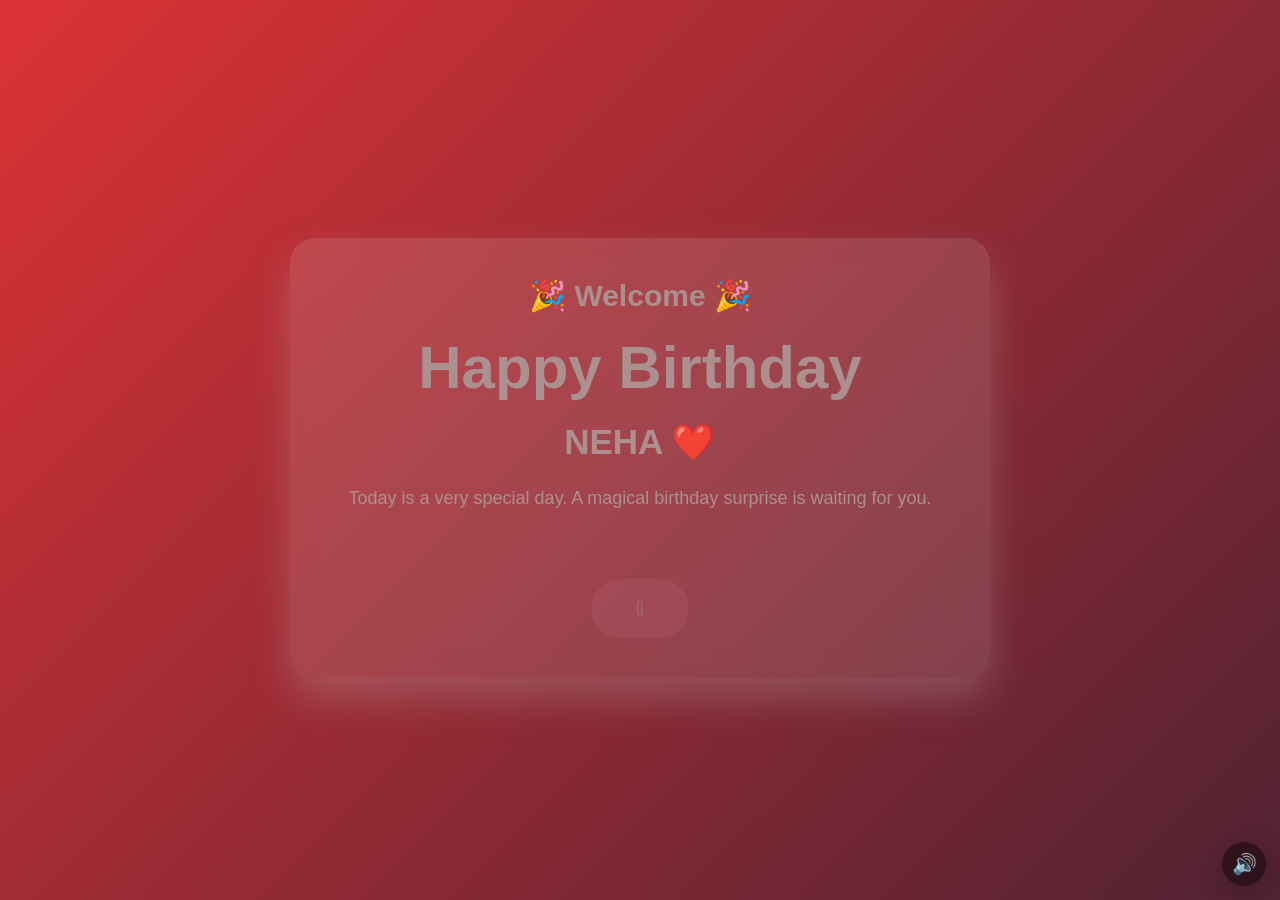
<file: index.html>
<!DOCTYPE html>
<html lang="en">
<head>
<meta charset="UTF-8">
<meta name="viewport" content="width=device-width, initial-scale=1.0, viewport-fit=cover">
<meta name="theme-color" content="#05000b">
<title>Birthday Surprise ❤️</title>
<link rel="preconnect" href="https://fonts.googleapis.com">
<link rel="preconnect" href="https://fonts.gstatic.com" crossorigin>
<link rel="stylesheet" href="index.css">
</head>
<body>

<!--
    Smooth SPA-style page shell
    ---------------------------
    The pages remain in the same browser tab. Two iframe buffers are kept,
    but the IMPORTANT difference is that the next page is loaded BEFORE the
    visitor clicks Next. This removes the click -> network load -> blank gap.
-->
<div id="pageShell" aria-live="polite">
    <iframe id="birthdayFrameA" class="birthdayFrame active" title="Birthday Surprise"></iframe>
    <iframe id="birthdayFrameB" class="birthdayFrame" title="Birthday Surprise"></iframe>

    <div id="pageLoader" aria-hidden="true">
        <span></span>
    </div>
</div>

<audio id="bgMusic" preload="auto">
    <source src="bg1.mp3" type="audio/mpeg">
</audio>

<button id="musicBtn" aria-label="Music">🔊</button>

<script>
(() => {
    "use strict";

    const frames = [
        document.getElementById("birthdayFrameA"),
        document.getElementById("birthdayFrameB")
    ];

    const loader = document.getElementById("pageLoader");
    const music = document.getElementById("bgMusic");
    const musicBtn = document.getElementById("musicBtn");

    const pages = [
        "welcome.html",
        "message.html",
        "gallery.html",
        "portrait.html",
        "page5.html",
        "page6.html"
    ];

    const playlist = ["bg1.mp3", "bg.mp3"];

    let current = 1;
    let activeFrame = 0;
    let navigationToken = 0;
    let trackIndex = 0;
    let firstLoad = true;
    let preparedPage = 0;
    const preparedFrames = new Map();

    /* =====================================================
       MUSIC
    ===================================================== */
    function startMusic() {
        music.volume = 0.4;
        return music.play().then(() => {
            musicBtn.textContent = "🔊";
        }).catch(() => {});
    }

    music.addEventListener("ended", () => {
        trackIndex = (trackIndex + 1) % playlist.length;
        music.src = playlist[trackIndex];
        startMusic();
    });

    musicBtn.addEventListener("click", () => {
        if (music.paused) {
            startMusic();
        } else {
            music.pause();
            musicBtn.textContent = "🔇";
        }
    });

    /* =====================================================
       RESOURCE PRELOADER
       -----------------------------------------------------
       Fetching only the HTML was not enough: images/fonts/CSS still had
       to download when the iframe became visible. We now discover the
       page's images, stylesheets, scripts and audio and warm them early.
    ===================================================== */
    const warmedPages = new Set();

    function absoluteUrl(url) {
        try {
            return new URL(url, location.href).href;
        } catch {
            return null;
        }
    }

    async function warmPageAssets(pageNumber) {
        if (!pages[pageNumber - 1] || warmedPages.has(pageNumber)) return;
        warmedPages.add(pageNumber);

        const pageUrl = pages[pageNumber - 1];

        try {
            const response = await fetch(pageUrl, {
                cache: "force-cache",
                credentials: "same-origin"
            });

            if (!response.ok) return;

            const html = await response.text();
            const doc = new DOMParser().parseFromString(html, "text/html");

            const resources = new Set();

            doc.querySelectorAll("img[src]").forEach(el => resources.add(el.getAttribute("src")));
            doc.querySelectorAll("link[rel='stylesheet'][href]").forEach(el => resources.add(el.getAttribute("href")));
            doc.querySelectorAll("script[src]").forEach(el => resources.add(el.getAttribute("src")));
            doc.querySelectorAll("audio source[src], audio[src]").forEach(el => resources.add(el.getAttribute("src")));

            resources.forEach(resource => {
                const url = absoluteUrl(new URL(resource, new URL(pageUrl, location.href)).href);
                if (!url) return;

                if (/\.(jpe?g|png|webp|gif|avif|svg)(\?|$)/i.test(url)) {
                    const img = new Image();
                    img.decoding = "async";
                    img.src = url;
                } else {
                    fetch(url, {
                        cache: "force-cache",
                        credentials: "same-origin"
                    }).catch(() => {});
                }
            });
        } catch {
            // The iframe itself will still load the page if preloading fails.
        }
    }

    /* =====================================================
       IFRAME PREPARATION
       -----------------------------------------------------
       One frame is visible; the other is silently prepared for the NEXT
       page. Therefore clicking Next normally only changes opacity/transform.
    ===================================================== */
    function prepareFrameFor(pageNumber, frameIndex) {
        if (!pages[pageNumber - 1]) return Promise.resolve(false);

        const frame = frames[frameIndex];

        if (preparedFrames.get(frameIndex) === pageNumber && frame.src.includes(pages[pageNumber - 1])) {
            return Promise.resolve(true);
        }

        return new Promise(resolve => {
            let settled = false;
            const finish = ok => {
                if (settled) return;
                settled = true;
                frame.removeEventListener("load", onload);
                frame.removeEventListener("error", onerror);
                preparedFrames.set(frameIndex, ok ? pageNumber : 0);
                resolve(ok);
            };

            const onload = () => finish(true);
            const onerror = () => finish(false);

            frame.addEventListener("load", onload, { once: true });
            frame.addEventListener("error", onerror, { once: true });

            frame.classList.remove("active", "loading");
            frame.style.transform = "translate3d(0, 12px, 0) scale(.998)";
            frame.src = pages[pageNumber - 1];
        });
    }

    async function prepareNext(pageNumber) {
        if (pageNumber < 1 || pageNumber > pages.length) return;

        const inactiveFrame = activeFrame === 0 ? 1 : 0;
        await warmPageAssets(pageNumber);
        await prepareFrameFor(pageNumber, inactiveFrame);
        preparedPage = pageNumber;
    }

    /* =====================================================
       PROJECT 1 STYLE — SMOOTH CINEMATIC SLIDE
    ===================================================== */
    let navigationLocked = false;

    async function go(page, push = true) {
        page = Number(page);
        if (!Number.isInteger(page) || page < 1 || page > pages.length) return;
        if (page === current && !firstLoad) return;
        if (navigationLocked) return;

        navigationLocked = true;
        const token = ++navigationToken;
        const direction = page > current ? 1 : -1;
        const nextFrameIndex = activeFrame === 0 ? 1 : 0;
        const nextFrame = frames[nextFrameIndex];
        const oldFrame = frames[activeFrame];

        if (push) history.pushState({ page }, "", "#page" + page);

        let ready = preparedFrames.get(nextFrameIndex) === page;
        if (!ready) {
            loader.classList.add("show");
            nextFrame.classList.add("loading");
            await prepareFrameFor(page, nextFrameIndex);
            ready = preparedFrames.get(nextFrameIndex) === page;
        }
        if (token !== navigationToken || !ready) { navigationLocked = false; return; }

        current = page;
        nextFrame.classList.remove("loading");
        nextFrame.style.transition = "none";
        nextFrame.style.opacity = "0";
        nextFrame.style.transform = direction > 0 ? "translate3d(0,9%,0) scale(.985)" : "translate3d(0,-9%,0) scale(.985)";
        nextFrame.style.zIndex = "2";
        oldFrame.style.zIndex = "1";
        nextFrame.classList.add("active");
        void nextFrame.offsetWidth;

        requestAnimationFrame(() => requestAnimationFrame(() => {
            if (token !== navigationToken) return;
            const ease = "transform .68s cubic-bezier(.22,1,.36,1), opacity .52s ease";
            nextFrame.style.transition = ease;
            oldFrame.style.transition = ease;
            nextFrame.style.opacity = "1";
            nextFrame.style.transform = "translate3d(0,0,0) scale(1)";
            oldFrame.style.opacity = "0";
            oldFrame.style.transform = direction > 0 ? "translate3d(0,-9%,0) scale(.985)" : "translate3d(0,9%,0) scale(.985)";
        }));

        await new Promise(resolve => setTimeout(resolve, 700));
        if (token !== navigationToken) { navigationLocked = false; return; }

        oldFrame.classList.remove("active");
        oldFrame.style.zIndex = ""; oldFrame.style.opacity = ""; oldFrame.style.transform = ""; oldFrame.style.transition = "";
        nextFrame.style.zIndex = "2"; nextFrame.style.opacity = "1"; nextFrame.style.transform = "translate3d(0,0,0) scale(1)"; nextFrame.style.transition = "";
        activeFrame = nextFrameIndex; firstLoad = false; loader.classList.remove("show");

        [current - 1, current + 1].filter(p => p >= 1 && p <= pages.length).forEach((p, i) => {
            setTimeout(() => { if (token === navigationToken) prepareNext(p); }, 80 + i * 90);
        });
        navigationLocked = false;
    }

    /* =====================================================
       INITIAL PAGE
    ===================================================== */
    const hash = parseInt(location.hash.replace("#page", ""), 10);
    const initial = Number.isInteger(hash) && hash >= 1 && hash <= pages.length ? hash : 1;

    current = initial;
    history.replaceState({ page: initial }, "", "#page" + initial);

    frames[0].addEventListener("load", () => {
        frames[0].classList.add("active");
        frames[0].style.transform = "translate3d(0, 0, 0) scale(1)";
        loader.classList.remove("show");
        firstLoad = false;

        /* Page 2 is prepared immediately. */
        if (initial < pages.length) {
            prepareNext(initial + 1);
        }
    }, { once: true });

    loader.classList.add("show");
    frames[0].src = pages[initial - 1];

    /* =====================================================
       BACK / FORWARD
    ===================================================== */
    window.addEventListener("popstate", event => {
        const page = event.state?.page || 1;
        go(page, false);
    });

    /* =====================================================
       MOBILE / TRACKPAD VERTICAL SWIPE
       Next = swipe up, Previous = swipe down
    ===================================================== */
    let touchStartY = 0;
    let touchStartX = 0;
    let touchTracking = false;

    pageShell.addEventListener("touchstart", event => {
        if (!event.touches.length) return;
        touchStartY = event.touches[0].clientY;
        touchStartX = event.touches[0].clientX;
        touchTracking = true;
    }, { passive: true });

    pageShell.addEventListener("touchend", event => {
        if (!touchTracking || !event.changedTouches.length) return;
        touchTracking = false;
        const dy = event.changedTouches[0].clientY - touchStartY;
        const dx = event.changedTouches[0].clientX - touchStartX;
        if (Math.abs(dy) < 55 || Math.abs(dy) < Math.abs(dx)) return;
        go(current + (dy < 0 ? 1 : -1), true);
    }, { passive: true });

    /* =====================================================
       PUBLIC API
    ===================================================== */
    window.BirthdayBook = {
        go,
        startMusic,
        get current() {
            return current;
        }
    };
})();
</script>
</body>
</html>
</file>
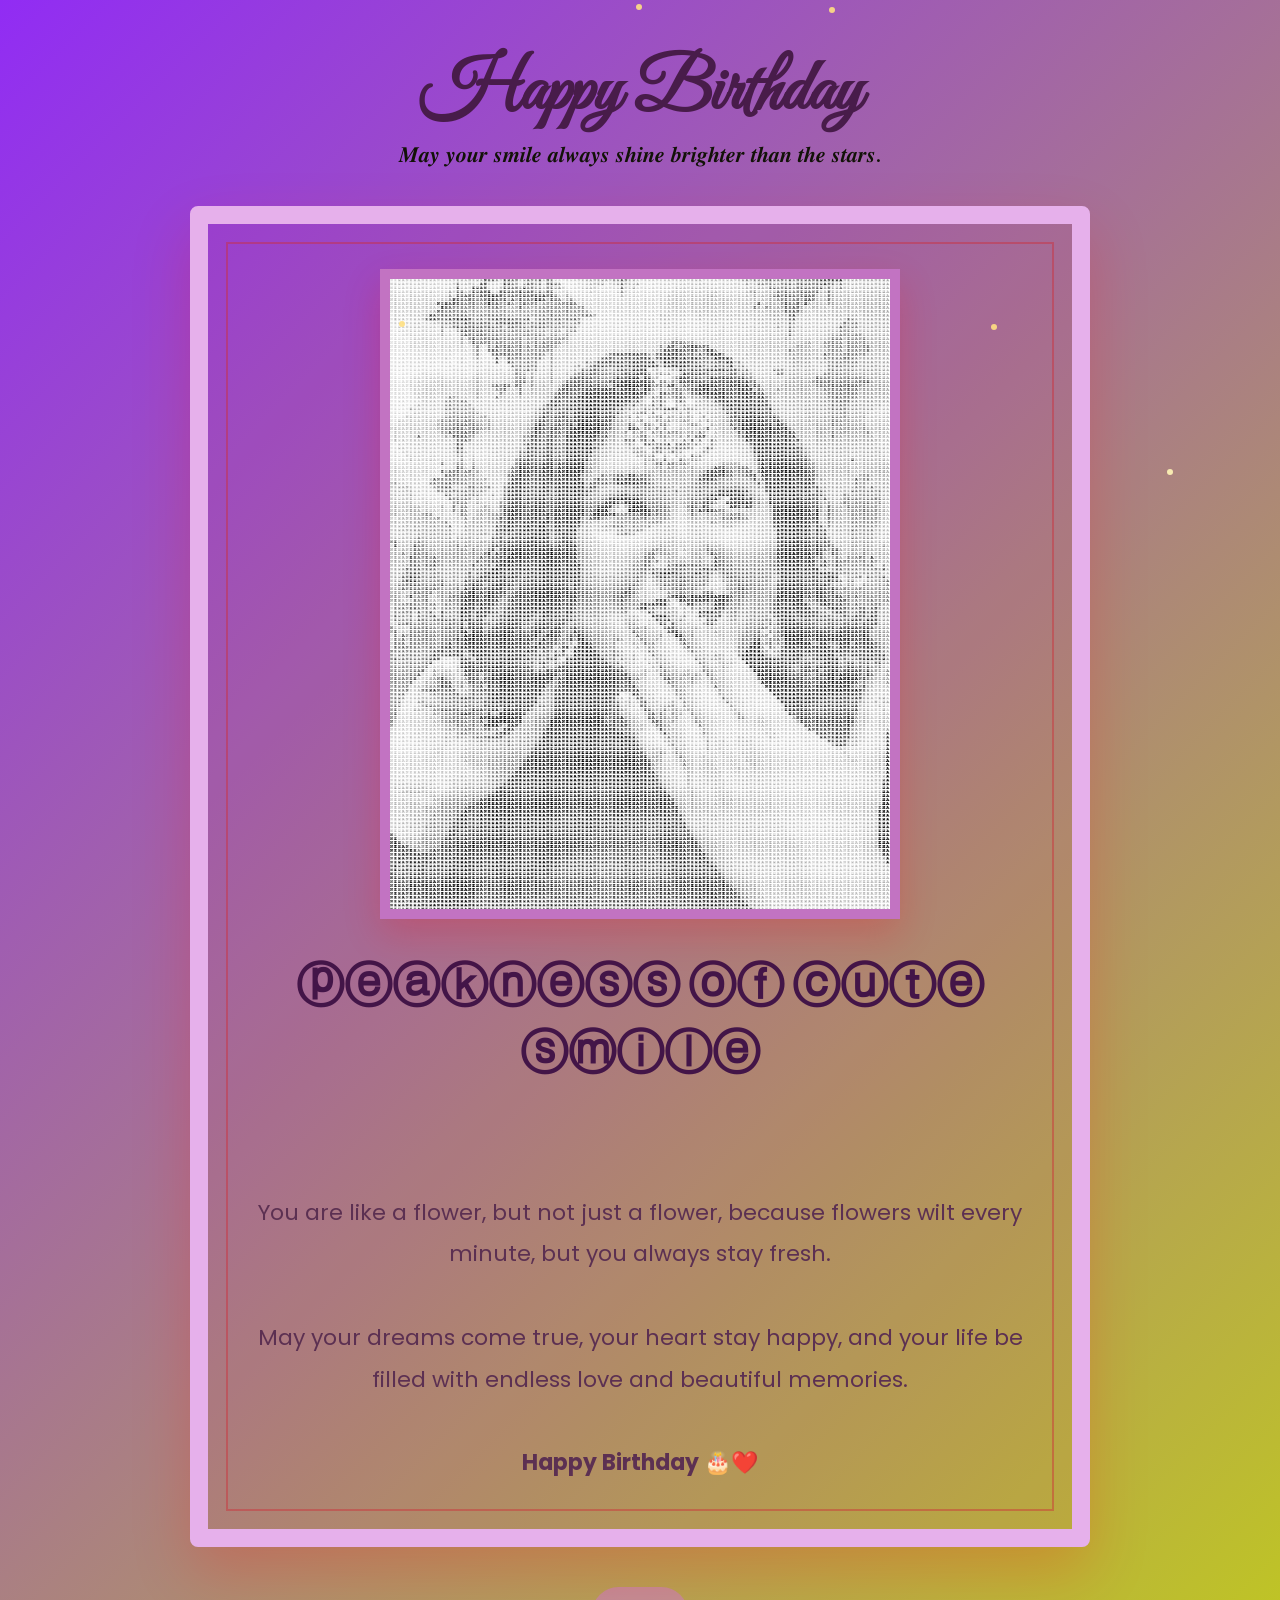
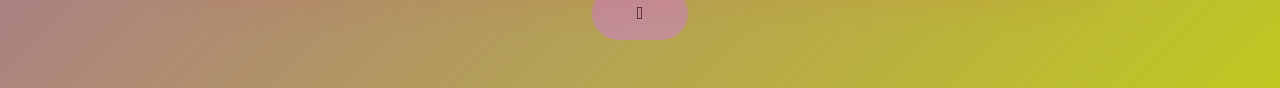
<file: gallery.html>
<!DOCTYPE html>
<html lang="en">

<head>

    <meta charset="UTF-8">
    <meta name="viewport" content="width=device-width, initial-scale=1.0">

    <title>Birthday Memory</title>

    <link rel="stylesheet" href="gallery.css">

    <!-- Google Fonts -->
    <link href="https://fonts.googleapis.com/css2?family=Great+Vibes&family=Poppins:wght@300;400;500&display=swap" rel="stylesheet">


   
<link rel="stylesheet" href="responsive.css">
</head>

<body class="page-gallery">

    <!-- Floating Hearts -->
    <div id="hearts"></div>

    <div class="container">

        <!-- Heading -->

        <h1>Happy Birthday </h1>

        <p class="subtitle">
         𝑴𝒂𝒚 𝒚𝒐𝒖𝒓 𝒔𝒎𝒊𝒍𝒆 𝒂𝒍𝒘𝒂𝒚𝒔 𝒔𝒉𝒊𝒏𝒆 𝒃𝒓𝒊𝒈𝒉𝒕𝒆𝒓 𝒕𝒉𝒂𝒏 𝒕𝒉𝒆 𝒔𝒕𝒂𝒓𝒔.
        </p>

        <!-- Vintage Paper -->

        <div class="paper">

            <!-- Photo -->

            <div class="photo">

                <img src="nehaascii.png"
                     alt="Birthday Image"
                     id="birthdayPhoto">

            </div>

            <!-- Message -->

            <div class="message">

                <h6> ⓟⓔⓐⓚⓝⓔⓢⓢ  ⓞⓕ  ⓒⓤⓣⓔ  ⓢⓜⓘⓛⓔ</h6>

                <p>

                   
                    <br><br>

                    You are like a flower, but not just a flower, because flowers wilt every minute, but you always stay fresh.
                    <br><br>

                    May your dreams come true,
                    your heart stay happy,
                    and your life be filled with
                    endless love and beautiful memories.

                    <br><br>

                    <strong>
                        Happy Birthday 🎂❤️
                    </strong>

                </p>

            </div>

        </div>

        <!-- Button -->

        <button id="nextBtn">

            🫆

        </button>

    </div>

    <script src="gallery.js"></script>

</body>

</html>
</file>
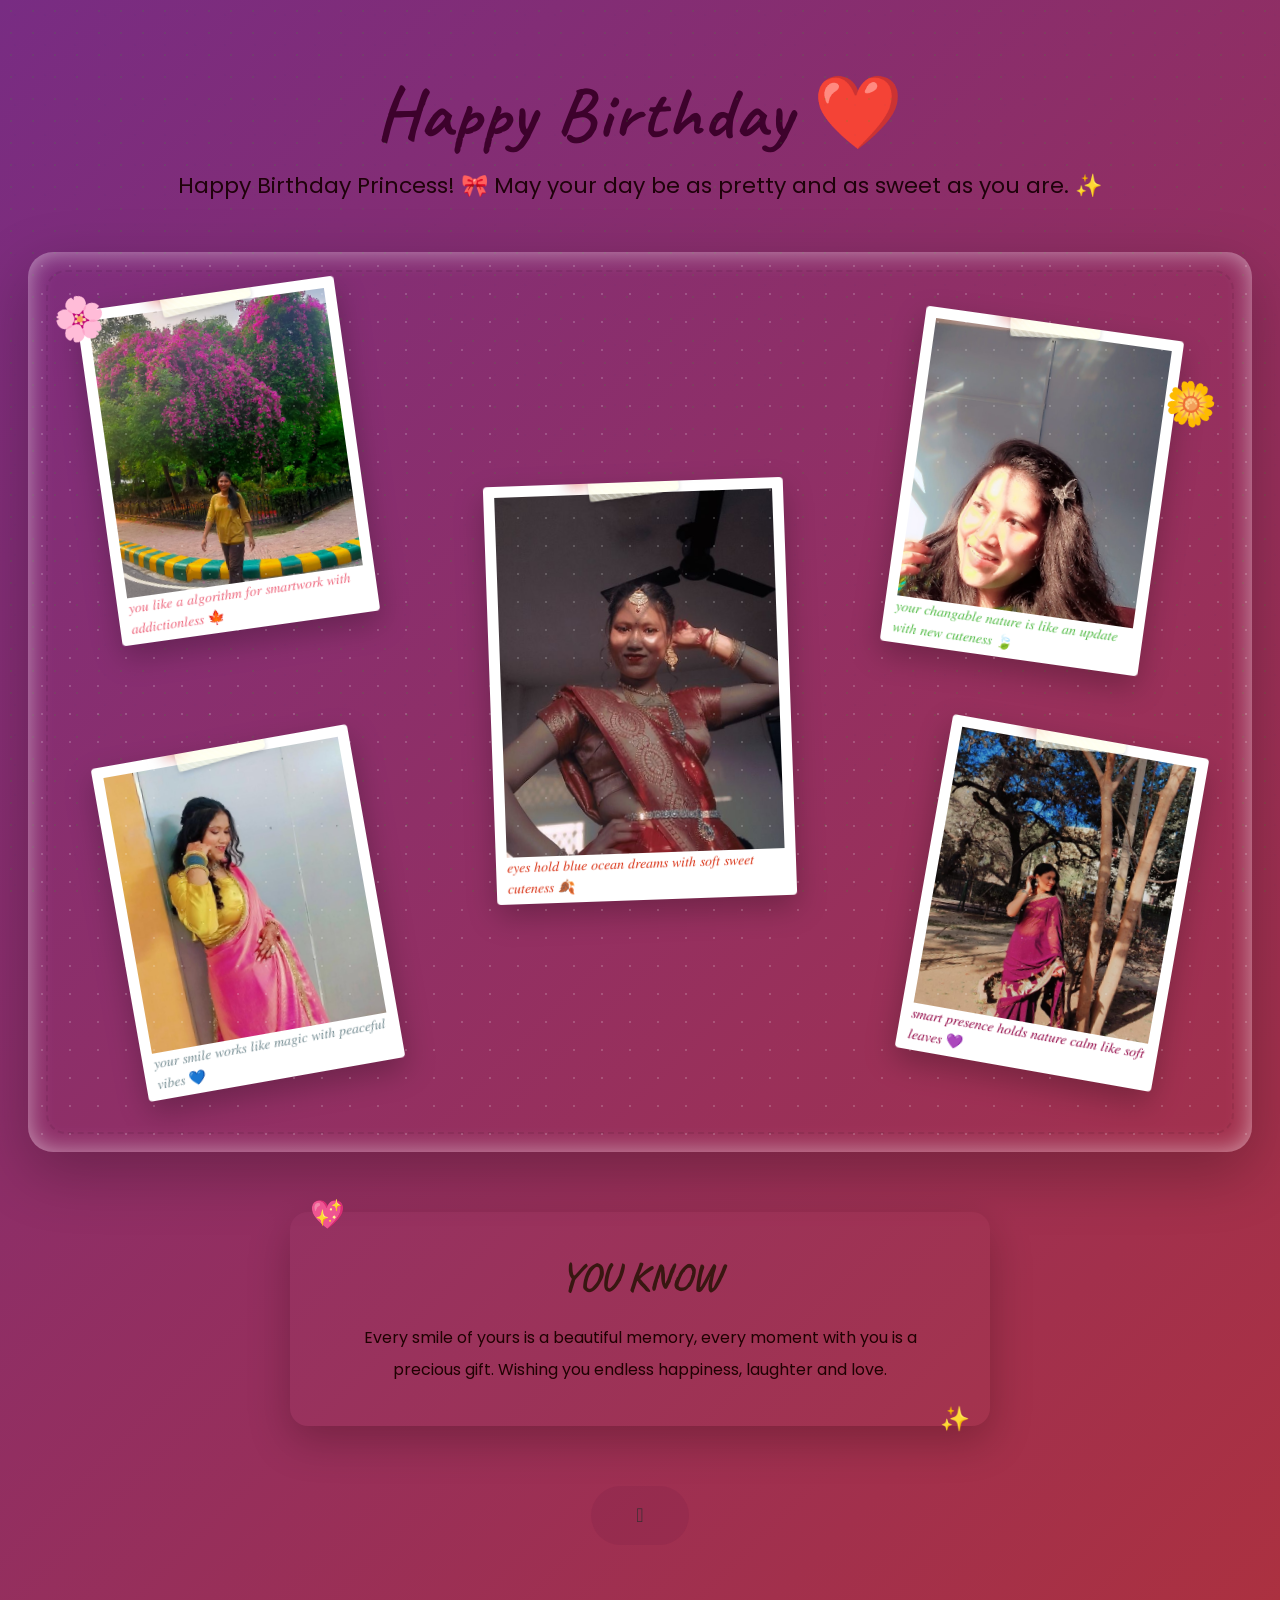
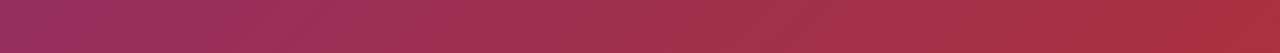
<file: message.html>
<!DOCTYPE html>
<html lang="en">

<head>
    <meta charset="UTF-8">
    <meta name="viewport" content="width=device-width, initial-scale=1.0">
    <title>n</title>

    <link rel="stylesheet" href="message.css">

    <!-- Handwriting Font -->
    <link href="https://fonts.googleapis.com/css2?family=Caveat:wght@700&family=Poppins:wght@300;400;500&display=swap" rel="stylesheet">

<link rel="stylesheet" href="responsive.css">
</head>

<body class="page-message">
    <!-- Floating Hearts -->
    <div class="hearts"></div>

    <!-- Scrapbook -->
    <section class="scrapbook">

        <h1 >Happy Birthday ❤️</h1>

        <p class="subtitle">
        Happy Birthday Princess! 🎀
May your day be as pretty and as sweet as you are. ✨
        </p>

        <div class="board">

            <!-- Photo 1 -->
            <div class="card card1">
                <div class="tape"></div>
                <img src="neha11.jpeg">
               <p class="message1"> 𝑦𝑜𝑢  𝑙𝑖𝑘𝑒 𝑎 𝑎𝑙𝑔𝑜𝑟𝑖𝑡ℎ𝑚 𝑓𝑜𝑟 𝑠𝑚𝑎𝑟𝑡𝑤𝑜𝑟𝑘 𝑤𝑖𝑡ℎ 𝑎𝑑𝑑𝑖𝑐𝑡𝑖𝑜𝑛𝑙𝑒𝑠𝑠 🍁</p>
            </div>

            <!-- Photo 2 -->
            <div class="card card2">
                <div class="tape"></div>
                <img src="neha8.jpeg"><p class="message2">  𝑦𝑜𝑢𝑟 𝑐ℎ𝑎𝑛𝑔𝑎𝑏𝑙𝑒 𝑛𝑎𝑡𝑢𝑟𝑒 𝑖𝑠 𝑙𝑖𝑘𝑒 𝑎𝑛 𝑢𝑝𝑑𝑎𝑡𝑒 𝑤𝑖𝑡ℎ 𝑛𝑒𝑤 𝑐𝑢𝑡𝑒𝑛𝑒𝑠𝑠 🍃</p>
            </div>

            <!-- Photo 3 -->
            <div class="card card3">
                <div class="tape"></div>
                <img src="neha12.jpeg"><p class="message3">𝑦𝑜𝑢𝑟 𝑠𝑚𝑖𝑙𝑒 𝑤𝑜𝑟𝑘𝑠 𝑙𝑖𝑘𝑒 𝑚𝑎𝑔𝑖𝑐 𝑤𝑖𝑡ℎ 𝑝𝑒𝑎𝑐𝑒𝑓𝑢𝑙 𝑣𝑖𝑏𝑒𝑠 💙</p>
            </div>

            <!-- Photo 4 -->
            <div class="card card4">
                <div class="tape"></div>
                <img src="neha3.jpeg"><p class="message4"> 𝑠𝑚𝑎𝑟𝑡 𝑝𝑟𝑒𝑠𝑒𝑛𝑐𝑒 ℎ𝑜𝑙𝑑𝑠 𝑛𝑎𝑡𝑢𝑟𝑒 𝑐𝑎𝑙𝑚 𝑙𝑖𝑘𝑒 𝑠𝑜𝑓𝑡 𝑙𝑒𝑎𝑣𝑒𝑠 💜</p>
            </div>

            <!-- Center Photo -->
            <div class="card center">
                <div class="tape"></div>
                <img src="neha7.jpeg"><p class="message5">𝑒𝑦𝑒𝑠 ℎ𝑜𝑙𝑑 𝑏𝑙𝑢𝑒 𝑜𝑐𝑒𝑎𝑛 𝑑𝑟𝑒𝑎𝑚𝑠 𝑤𝑖𝑡ℎ 𝑠𝑜𝑓𝑡 𝑠𝑤𝑒𝑒𝑡 𝑐𝑢𝑡𝑒𝑛𝑒𝑠𝑠 🍂</p>
            </div>

            <!-- Decorations -->
            <span class="flower flower1">🌸</span>
            <span class="flower flower2">🌼</span>
            <span class="flower flower3"></span>
            <span class="flower flower4"></span>

        </div>

        <div class="letter">

            <h2>YOU KNOW </h2>

            <p>
                Every smile of yours is a beautiful memory,
                every moment with you is a precious gift.
                Wishing you endless happiness,
                laughter and love.
            </p>

        </div>

        <button id="nextBtn">
            🫆
        </button>

    </section>

    <script src="message.js"></script>

</body>

</html>
</file>
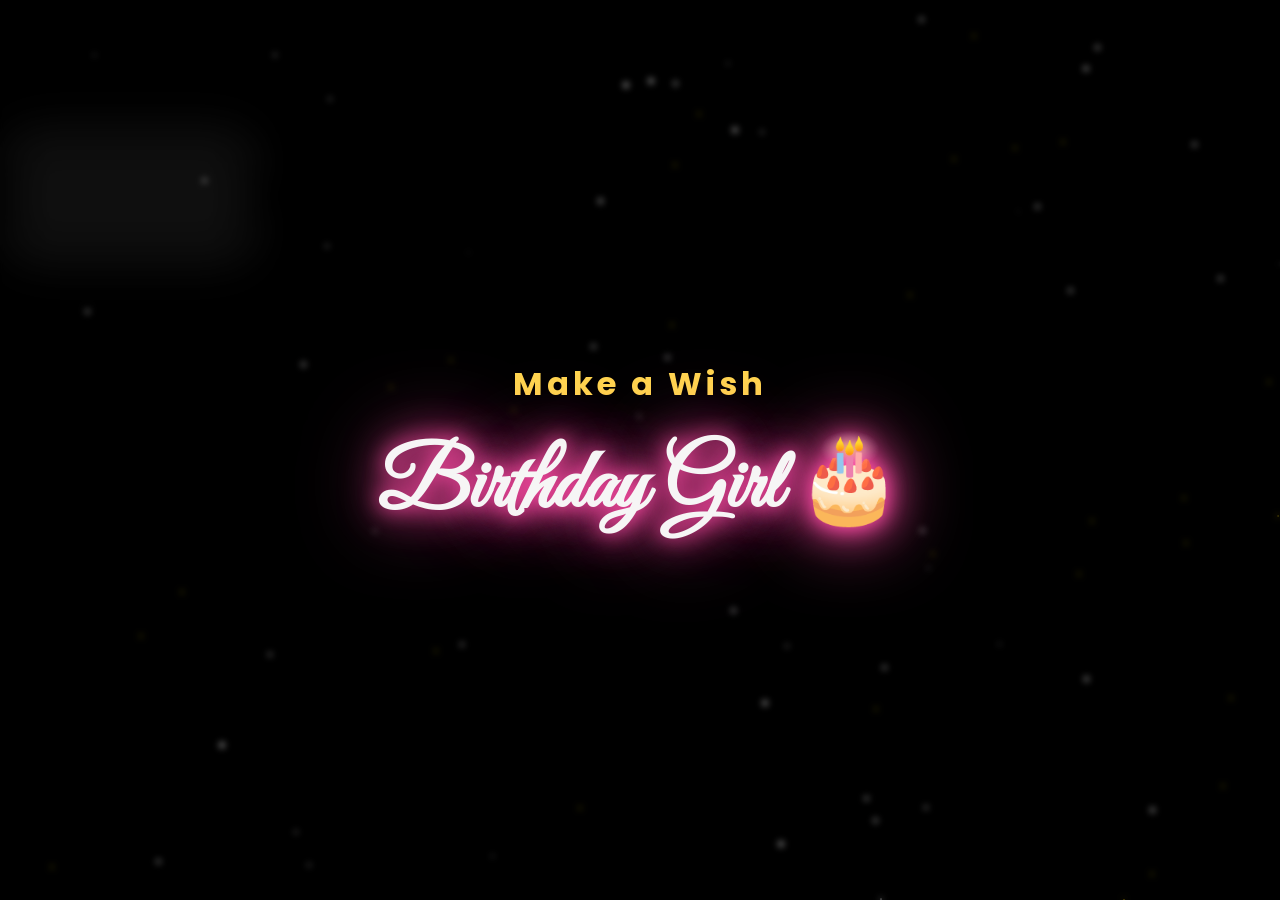
<file: page6.html>
<!DOCTYPE html>
<html lang="en">

<head>

<meta charset="UTF-8">
<meta name="viewport" content="width=device-width, initial-scale=1.0">

<title>Birthday Surprise ❤️</title>

<link rel="stylesheet" href="final.css">

<link rel="preconnect" href="https://fonts.googleapis.com">
<link rel="preconnect" href="https://fonts.gstatic.com" crossorigin>

<link href="https://fonts.googleapis.com/css2?family=Great+Vibes&family=Poppins:wght@300;400;500;600;700&display=swap" rel="stylesheet">

<link rel="stylesheet" href="responsive.css">
</head>

<body class="page-final">

<!-- ===========================================
            NIGHT SKY
=========================================== -->

<div id="sky">

    <div id="stars"></div>


    <div id="clouds"></div>

</div>

<!-- ===========================================
            CANVAS
=========================================== -->

<canvas id="canvas"></canvas>

<!-- ===========================================
            OPENING SCREEN
=========================================== -->

<section id="openingSection">

    <h2>Make a Wish </h2>

    <h1>Birthday Girl 🎂</h1>

</section>

<!-- ===========================================
            GIFT SECTION
=========================================== -->

<section id="giftSection">

    <h1>One Last Surprise...</h1>

    <p>❤️</p>

    <div id="gift">

        <div class="lid">

            <div class="bow">🎀</div>

            <div class="ribbonVertical"></div>

            <div class="ribbonHorizontal"></div>

        </div>

        <div class="box">

            <div class="ribbonVertical"></div>

            <div class="ribbonHorizontal"></div>

        </div>

        <div class="magicLight"></div>

    </div>

    <button id="openGift">

        🎁 Open Gift

    </button>

</section>

<!-- ===========================================
            HEART
=========================================== -->

<section id="heartSection">

    <h2>


        🎀

    </h2>

</section>

<!-- ===========================================
            PARTICLE NAME
=========================================== -->

<section id="nameSection">

    <canvas id="nameCanvas"></canvas>

    <!-- <div id="namePhotoBox">

    <img
    src="nehaascii.png"
    id="namePhoto"
    alt="Priya">

</div> -->



</section>



<!-- ===========================================
        FINAL DOT-ART CONTINUATION
=========================================== -->

<section id="dotFinalSection">
    <canvas id="dotFinalCanvas"></canvas>
</section>

<!-- ===========================================
            AUDIO
=========================================== -->

<audio id="boom">
    <source src="boom.mp3" type="audio/mpeg">
</audio>

<audio id="rocket">
    <source src="rocket.mp3" type="audio/mpeg">
</audio>

<audio id="heartbeat">
    <source src="heartbeat.mp3" type="audio/mpeg">
</audio>

<audio id="firework">
    <source src="firework.mp3" type="audio/mpeg">
</audio>

<script src="final.js"></script>

</body>
</html>
</file>
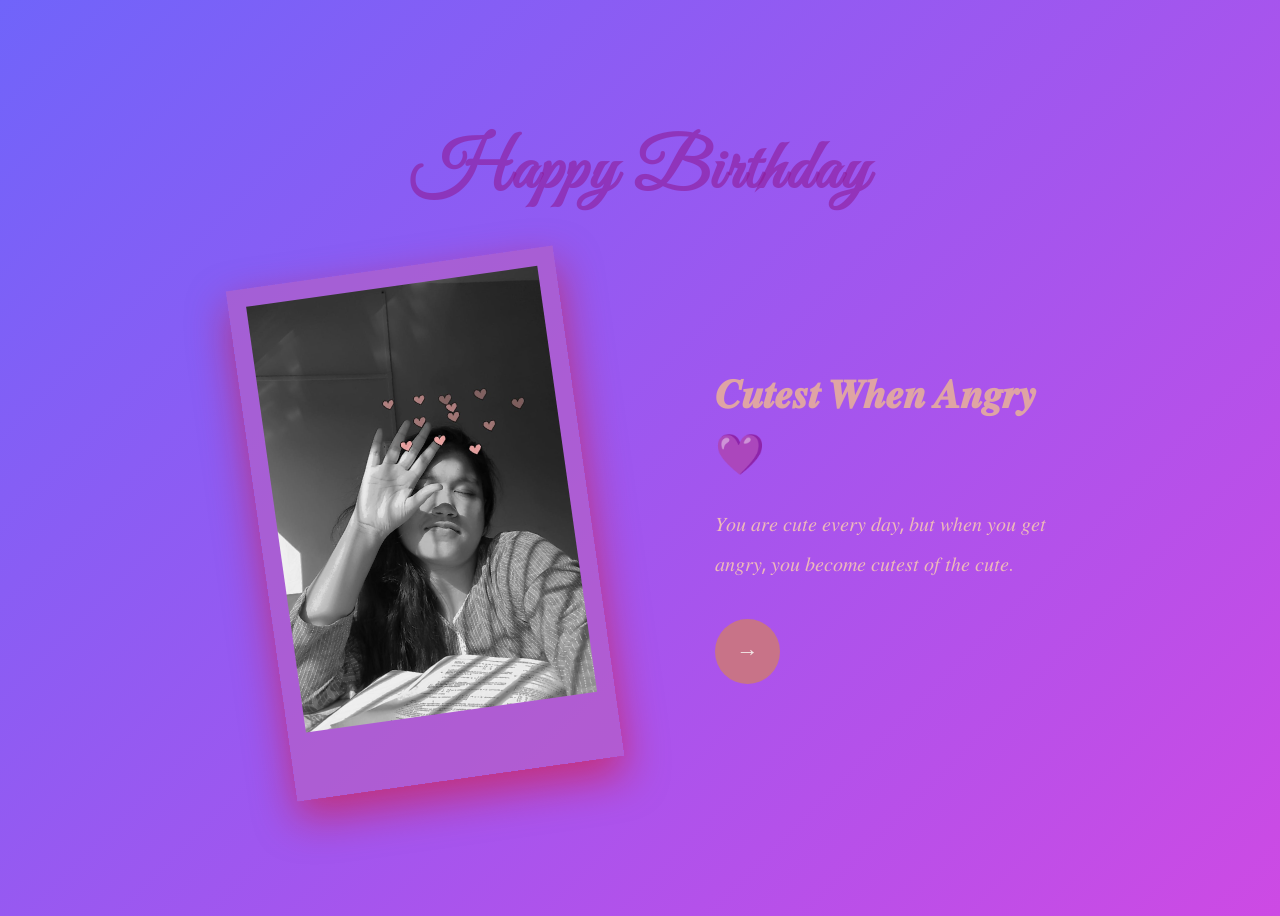
<file: portrait.html>
<!DOCTYPE html>
<html lang="en">
<head>
<meta charset="UTF-8">
<meta name="viewport" content="width=device-width, initial-scale=1.0">
<title>Birthday Memories</title>
<link rel="stylesheet" href="portrait.css">
<link href="https://fonts.googleapis.com/css2?family=Great+Vibes&family=Poppins:wght@300;400;500&display=swap" rel="stylesheet">
<link rel="stylesheet" href="responsive.css">
</head>
<body class="page-portrait">
<div class="container">
    <h1>Happy Birthday</h1>

    <div class="content">
        <div class="photoBox">
            <div class="polaroid">
                <img id="photo" src="" alt="Birthday memory">
            </div>
        </div>

        <div class="messageBox">
            <h2 id="title">Beautiful Smile ❤️</h2>
            <p id="message">Every smile of yours makes the world brighter.</p>
            <button id="nextBtn" aria-label="Next">→</button>
        </div>
    </div>
</div>
<script src="portrait.js"></script>
</body>
</html>
</file>
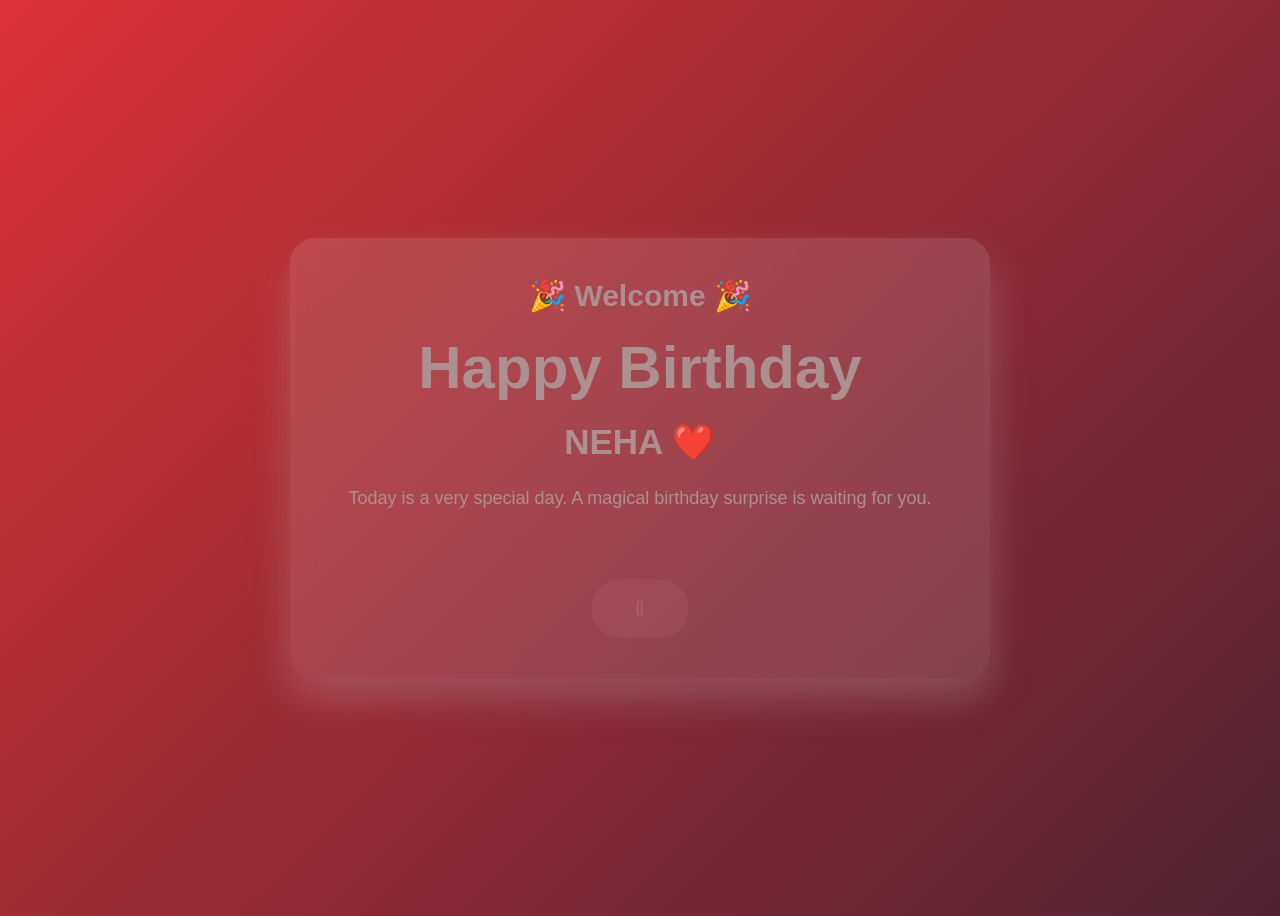
<file: welcome.html>
<!DOCTYPE html>
<html lang="en">

<head>

    <meta charset="UTF-8">

    <meta name="viewport" content="width=device-width, initial-scale=1.0">

    <title>Birthday Surprise</title>

    <link rel="stylesheet" href="welcome.css">

<link rel="stylesheet" href="responsive.css">
</head>

<body class="page-welcome">

    <!-- Floating Emojis -->
    <div class="floating-elements"></div>
<!-- Main Container -->
    <div class="container">

        <h2>🎉 Welcome 🎉</h2>

        <h1>Happy Birthday</h1>

        <h3>NEHA ❤️</h3>

        <p>

            Today is a very special day.
            A magical birthday surprise is waiting for you.

            <br><br>

            

        </p>

        <button id="startBtn">

            🫆

        </button>

    </div>

    <script src="welcome.js"></script>

</body>

</html>
</file>
<file: index.css>
/* =========================================================
   SMOOTH BIRTHDAY PAGE SHELL
   ========================================================= */

:root {
    color-scheme: dark;
}

html,
body {
    margin: 0;
    padding: 0;
    width: 100%;
    height: 100%;
    overflow: hidden;
    background: #000;
}

body {
    overscroll-behavior: none;
    -webkit-font-smoothing: antialiased;
    text-rendering: optimizeLegibility;
}

#pageShell {
    position: fixed;
    inset: 0;
    width: 100%;
    height: 100%;
    overflow: hidden;
    background: #000;
    isolation: isolate;
}

.birthdayFrame {
    position: absolute;
    inset: 0;
    display: block;
    width: 100%;
    height: 100%;
    border: 0;
    margin: 0;
    padding: 0;
    background: #000;
    opacity: 0;
    visibility: hidden;
    pointer-events: none;
    transform: translate3d(0, 18px, 0) scale(.995);
    transition:
        opacity .42s cubic-bezier(.22, 1, .36, 1),
        transform .42s cubic-bezier(.22, 1, .36, 1),
        visibility 0s linear .42s;
    will-change: opacity, transform;
    backface-visibility: hidden;
    -webkit-backface-visibility: hidden;
}

.birthdayFrame.active {
    opacity: 1;
    visibility: visible;
    pointer-events: auto;
    transform: translate3d(0, 0, 0) scale(1);
    transition:
        opacity .42s cubic-bezier(.22, 1, .36, 1),
        transform .42s cubic-bezier(.22, 1, .36, 1),
        visibility 0s;
    z-index: 2;
}

.birthdayFrame.loading {
    z-index: 3;
}

#pageLoader {
    position: fixed;
    inset: 0;
    z-index: 100000;
    display: grid;
    place-items: center;
    background: rgba(0, 0, 0, .08);
    opacity: 0;
    visibility: hidden;
    pointer-events: none;
    transition: opacity .16s ease, visibility .16s ease;
}

#pageLoader.show {
    opacity: 1;
    visibility: visible;
}

#pageLoader span {
    width: 18px;
    height: 18px;
    border-radius: 50%;
    border: 2px solid rgba(255, 255, 255, .18);
    border-top-color: rgba(255, 255, 255, .9);
    animation: pageLoaderSpin .7s linear infinite;
}

@keyframes pageLoaderSpin {
    to { transform: rotate(360deg); }
}

#musicBtn {
    position: fixed;
    right: max(14px, env(safe-area-inset-right));
    bottom: max(14px, env(safe-area-inset-bottom));
    z-index: 99999;
    width: 44px;
    height: 44px;
    border: 0;
    border-radius: 50%;
    background: rgba(0, 0, 0, .45);
    color: #fff;
    font-size: 20px;
    line-height: 1;
    cursor: pointer;
    backdrop-filter: blur(8px);
    -webkit-backdrop-filter: blur(8px);
    box-shadow: 0 6px 25px rgba(0, 0, 0, .25);
    transition: transform .2s ease, background .2s ease;
    touch-action: manipulation;
}

#musicBtn:hover {
    transform: scale(1.06);
    background: rgba(0, 0, 0, .6);
}

#musicBtn:active {
    transform: scale(.94);
}

@media (max-width: 600px) {
    .birthdayFrame {
        transform: translate3d(0, 12px, 0) scale(.998);
    }

    #musicBtn {
        width: 40px;
        height: 40px;
        right: max(10px, env(safe-area-inset-right));
        bottom: max(10px, env(safe-area-inset-bottom));
        font-size: 18px;
    }
}

@media (prefers-reduced-motion: reduce) {
    .birthdayFrame,
    .birthdayFrame.active,
    #pageLoader,
    #musicBtn {
        transition: none;
    }
}
\n\n/* PROJECT 1 — CINEMATIC SLIDE TRANSITION */\n#pageShell{perspective:none;overflow:hidden;isolation:isolate}\n.birthdayFrame{opacity:0;visibility:hidden;pointer-events:none;transform:translate3d(0,9%,0) scale(.985);transform-origin:center center;transition:transform .68s cubic-bezier(.22,1,.36,1),opacity .52s ease,visibility 0s linear .68s;will-change:transform,opacity;backface-visibility:hidden;-webkit-backface-visibility:hidden}\n.birthdayFrame.active{opacity:1;visibility:visible;pointer-events:auto;transform:translate3d(0,0,0) scale(1);z-index:2;transition:transform .68s cubic-bezier(.22,1,.36,1),opacity .52s ease,visibility 0s}\n.birthdayFrame.loading{z-index:3}\n#pageLoader{background:transparent;backdrop-filter:none;-webkit-backdrop-filter:none}\n#pageLoader span{width:16px;height:16px;border-width:2px}\n@media(max-width:600px){.birthdayFrame{transform:translate3d(9%,0,0) scale(.99);transition:transform .58s cubic-bezier(.22,1,.36,1),opacity .44s ease,visibility 0s .58s}.birthdayFrame.active{transform:translate3d(0,0,0) scale(1);transition:transform .58s cubic-bezier(.22,1,.36,1),opacity .44s ease,visibility 0s}}\n@media(prefers-reduced-motion:reduce){.birthdayFrame,.birthdayFrame.active{transition:opacity .2s ease!important;transform:none!important}}\n
</file>
<file: gallery.css>
/* ================= PAGE-GALLERY ================= */
/* ==========================
        RESET
========================== */

.page-gallery * {
margin:0;
    padding:0;
    box-sizing:border-box;
}

.page-gallery {
font-family:"Poppins",sans-serif;

    min-height:100vh;

    display:flex;

    justify-content:center;

    align-items:center;

    overflow-x:hidden;

    background:linear-gradient(135deg,#912cf4, #c0c820);
}

/* ==========================
      CONTAINER
========================== */

.page-gallery .container {
width:100%;

    max-width:1200px;

    padding:40px 20px;

    text-align:center;

    position:relative;
}

.page-gallery h1 {
font-family:"Great Vibes",cursive;

    font-size:72px;

    color:#481c4a;
}

.page-gallery .subtitle {
font-size:22px;

    color:#121207;

    margin-bottom:35px;
}

/* ==========================
      VINTAGE PAPER
========================== */

.page-gallery .paper {
width:90%;

    max-width:900px;

    margin:auto;

    background:#c1166c10;

    border:18px solid #e6b0eb;

    border-radius:8px;

    padding:45px;

    box-shadow:
    0 25px 60px rgba(255, 4, 4, 0.2);

    position:relative;
}

/* Inner Border */

.page-gallery .paper::before {
content:"";

    position:absolute;

    inset:18px;

    border:2px solid rgba(204, 45, 56, 0.45);

    pointer-events:none;
}

/* ==========================
      PHOTO
========================== */

.page-gallery .photo {
width:100%;

    display:flex;

    justify-content:center;

    margin-bottom:35px;
}

.page-gallery .photo img {
width:100%;

    max-width:520px;

    height:650px;

    object-fit:cover;

    border:10px solid #c273c2;

    box-shadow:0 15px 35px rgba(251, 4, 4, 0.2);
}

/* ==========================
      MESSAGE
========================== */

.page-gallery .message h6{
font-family:"Great Vibes",cursive;

    font-size:48px;

    color:#431548;

    margin-bottom:20px;
}

.page-gallery .message p {
font-size:22px;

    line-height:1.9;

    color:#5c3052;
}

/* ==========================
      BUTTON
========================== */

.page-gallery #nextBtn {
margin-top:40px;

    padding:16px 45px;

    border:none;

    border-radius:40px;

    background:#d86bff60;

    color:#240101;

    font-size:18px;

    cursor:pointer;

    transition:.3s;
}

.page-gallery #nextBtn:hover {
transform:scale(1.05);

    background:#ff4f6d;
}

/* ==========================
      MOBILE
========================== */

@media(max-width:768px) {
.page-gallery h1 {
font-size:48px;
}

.page-gallery .subtitle {
font-size:18px;
}

.page-gallery .paper {
padding:20px;

border-width:12px;

width:95%;
}

.page-gallery .photo img {
height:360px;
}

.page-gallery .message h2 {
font-size:34px;
}

.page-gallery .message p {
font-size:17px;

line-height:1.8;
}

.page-gallery #nextBtn {
width:100%;
}
}

/* ==========================
      HEARTS
========================== */

.page-gallery .heart {
position:fixed;

bottom:-30px;

pointer-events:none;

animation:heartFloat 6s linear forwards;
}

@keyframes heartFloat {
0%{

transform:translateY(0);

opacity:0;

}

20%{

opacity:1;

}

100%{

transform:translateY(-120vh) rotate(360deg);

opacity:0;

}
}
</file>
<file: responsive.css>
/* =========================================================
   FINAL RESPONSIVE OVERRIDES
   Mobile + tablet + laptop/desktop
   Keeps the original visual design and animations.
   ========================================================= */
html, body { max-width:100%; }
img, canvas, video { max-width:100%; }

@media (max-width: 900px) {
  .page-message .scrapbook { padding: 32px 14px; }
  .page-message .scrapbook h1 { font-size: clamp(42px, 8vw, 60px); }
  .page-message .subtitle { font-size: clamp(15px, 2.5vw, 20px); margin-bottom:24px; }
  .page-message .board { height:auto; min-height:0; padding:24px 14px 30px; display:grid; grid-template-columns:repeat(2,minmax(0,1fr)); gap:28px 18px; overflow:visible; }
  .page-message .board::before { inset:10px; }
  .page-message .card,
  .page-message .card1,
  .page-message .card2,
  .page-message .card3,
  .page-message .card4,
  .page-message .center {
    position:relative;
    top:auto; right:auto; bottom:auto; left:auto;
    width:100%;
    max-width:280px;
    margin:0 auto;
    transform:none;
    grid-column:auto;
  }
  .page-message .card img { height:auto; aspect-ratio:4/4.5; }
  .page-message .center { grid-column:1 / -1; width:min(100%,300px); }
  .page-message .center img { height:auto; aspect-ratio:4/4.8; }
  .page-message .letter { width:min(100%,700px); margin:28px auto 10px; padding:26px 20px; }
  .page-message .letter h2 { font-size:clamp(30px,7vw,40px); }
  .page-message .letter p { font-size:clamp(15px,2.4vw,19px); line-height:1.7; }
  .page-message #nextBtn { margin:24px auto 4px; padding:14px 38px; }

  .page-portrait { overflow-y:auto; align-items:flex-start; }
  .page-portrait .container { min-height:100%; padding:24px 16px 40px; }
  .page-portrait h1 { margin-top:20px; font-size:clamp(44px,9vw,68px); }
  .page-portrait .content { margin-top:25px; gap:28px; flex-direction:column; }
  .page-portrait .photoBox { width:100%; }
  .page-portrait .polaroid { width:min(82vw,330px); padding:12px 12px 42px; }
  .page-portrait .polaroid img { height:auto; aspect-ratio:3/4; }
  .page-portrait .messageBox { width:min(100%,520px); text-align:center; }
  .page-portrait .messageBox h2 { font-size:clamp(28px,7vw,40px); }
  .page-portrait .messageBox p { font-size:clamp(16px,3.8vw,20px); line-height:1.7; }
  .page-portrait #nextBtn { margin-top:20px; }

  .page-gallery { overflow-y:auto; align-items:flex-start; }
  .page-gallery .container { padding:28px 12px 40px; }
  .page-gallery h1 { font-size:clamp(46px,10vw,72px); }
  .page-gallery .subtitle { font-size:clamp(15px,3.5vw,22px); margin-bottom:20px; }
  .page-gallery .paper { width:100%; max-width:900px; padding:clamp(16px,4vw,45px); border-width:clamp(8px,2.5vw,18px); }
  .page-gallery .paper::before { inset:10px; }
  .page-gallery .photo img { width:min(100%,520px); height:auto; aspect-ratio:4/5; }
  .page-gallery .message h6 { font-size:clamp(34px,7vw,48px); }
  .page-gallery .message p { font-size:clamp(16px,3.5vw,22px); line-height:1.7; }
  .page-gallery #nextBtn { width:min(100%,320px); margin-top:24px; }

  .page-letter { min-height:100%; height:auto; overflow-y:auto; padding:12px 8px 28px; align-items:flex-start; }
  .page-letter .wrapper { min-height:100%; align-items:flex-start; }
  .page-letter .letter { width:100%; min-height:100%; padding:82px clamp(28px,7vw,60px) 70px; }
  .page-letter h1 { font-size:clamp(48px,12vw,68px); margin-bottom:24px; }
  .page-letter #typing { font-size:clamp(21px,5vw,28px); line-height:1.5; overflow-wrap:anywhere; }
  .page-letter #nextBtn { max-width:100%; font-size:clamp(24px,6vw,29px); padding:12px 24px; }

  .page-final #openingSection h2 { font-size:clamp(20px,5vw,32px); letter-spacing:2px; text-align:center; }
  .page-final #openingSection h1 { font-size:clamp(48px,12vw,85px); text-align:center; padding:0 12px; }
  .page-final #giftSection h1 { font-size:clamp(36px,9vw,68px); text-align:center; padding:0 15px; }
  .page-final #gift { width:min(52vw,240px); height:min(52vw,240px); margin:38px 0; }
  .page-final #gift .box { height:70%; }
  .page-final .bow { font-size:clamp(42px,12vw,58px); }
  .page-final .ribbonVertical { width:max(10px,4vw); }
  .page-final .ribbonHorizontal { height:max(10px,4vw); }
  .page-final #openGift { max-width:90vw; font-size:clamp(16px,4vw,20px); padding:14px 28px; }
  .page-final #heartSection h2 { font-size:clamp(30px,9vw,58px); text-align:center; padding:0 12px; }
  .page-final #nameCanvas { width:100vw; height:100vh; }
}

@media (max-width: 520px) {
  .page-message .board { grid-template-columns:1fr; gap:22px; padding:22px 12px 26px; }
  .page-message .center { grid-column:auto; }
  .page-message .card { max-width:310px; }
  .page-message .card img { aspect-ratio:1/1.08; }
  .page-message .flower { font-size:25px; }
  .page-message .flower1 { left:8px; top:18px; }
  .page-message .flower2 { right:8px; top:70px; }

  .page-welcome .container { width:calc(100% - 28px); padding:28px 16px; border-radius:20px; }
  .page-welcome h1 { font-size:clamp(36px,11vw,48px); }
  .page-welcome h2 { font-size:clamp(20px,6vw,28px); }
  .page-welcome h3 { font-size:clamp(24px,7vw,32px); }
  .page-welcome p { font-size:15px; line-height:1.6; }
  .page-welcome button { padding:14px 32px; }

  .page-portrait .polaroid { width:min(78vw,290px); }
  .page-portrait .container { padding-left:12px; padding-right:12px; }

  .page-gallery .paper { border-width:7px; padding:14px; }
  .page-gallery .photo img { border-width:6px; }

  .page-letter .letter { padding:72px 24px 65px; }
  .page-letter .letter::before { width:72%; height:42%; }
  .page-letter .letter::after { width:74%; height:30%; }

  .page-final #gift { width:170px; height:170px; }
  .page-final .box { height:118px; }
  .page-final #openingSection h1 { line-height:1.05; }
}
</file>
<file: message.css>
/* ================= PAGE-MESSAGE ================= */
/* ==========================
   RESET
========================== */

.page-message * {
margin:0;
    padding:0;
    box-sizing:border-box;
}

.page-message {
font-family:"Poppins",sans-serif;

    min-height:100vh;

    overflow-x:hidden;

    /* background:#f89fbf; */
     background: linear-gradient(
        135deg,
        
    #782c83,
    #ac313f
    
        
    );

    position:relative;
}


/* #d8c3a5 */
/* ==========================
   PAPER TEXTURE
========================== */

.page-message::before {
content:"";

    position:fixed;

    inset:0;

    background-image:

    radial-gradient(rgba(44, 180, 37, 0.18) 1px, transparent 1px),

    radial-gradient(rgba(40, 94, 171, 0.04) 1px, transparent 1px);

    background-size:22px 22px,30px 30px;

    opacity:.7;

    pointer-events:none;
}

/* ==========================
   TORN PAPER
========================== */

/* .page-message::after {
content:"";

    position:fixed;

    left:0;

    bottom:0;

    width:100%;

    height:120px;

    background:
    radial-gradient(circle at 20px 0,#9a46b8 25px,transparent 26px),
    radial-gradient(circle at 70px 0,#c6d8a5 28px,transparent 29px),
    radial-gradient(circle at 120px 0,#a5d8a8 25px,transparent 26px);

    background-size:150px 100%;

    opacity:.45;
} */

/* ==========================
   MAIN
========================== */

.page-message .scrapbook {
width:100%;

    max-width:1300px;

    margin:auto;

    padding:60px 20px;
}

/* ==========================
   TITLE
========================== */

.page-message .scrapbook h1 {
text-align:center;

    font-size:72px;

    font-family:"Caveat",cursive;

    color:#3d022c;
    

    letter-spacing:2px;
}

.page-message .subtitle {
text-align:center;

    margin-top:10px;

    color:#1f020b;

    font-size:22px;

    margin-bottom:50px;
}

/* ==========================
   SCRAPBOOK BOARD
========================== */

.page-message .board {
position:relative;

    width:100%;

    height:900px;

    background:#bf598e05;

    border-radius:25px;

    box-shadow:

    0 20px 60px rgba(0,0,0,.25),

    inset 0 0 25px rgba(255,255,255,.5);

    overflow:hidden;
}

/* ==========================
   PAPER SHADOW
========================== */

.page-message .board::before {
content:"";

    position:absolute;

    inset:18px;

    border:2px dashed rgba(0,0,0,.08);

    border-radius:20px;
}

.page-message .board::after {
content:"";

    position:absolute;

    inset:0;

    background:linear-gradient(

    rgba(255,255,255,.15),

    transparent 35%,

    rgba(0,0,0,.05)

    );
}

/* ==========================
   LETTER
========================== */

.page-message .letter {
width:90%;

    max-width:700px;

    margin:60px auto;

    background:#e8abac05;

    padding:40px;

    border-radius:18px;

    box-shadow:0 15px 40px rgba(22, 2, 2, 0.25);
}

.page-message .letter h2 {
text-align:center;

    font-size:40px;

    color:rgb(56, 23, 17);

    font-family:"Caveat",cursive;
}

.page-message .letter p {
margin-top:20px;

    text-align:center;

    line-height:2;

    color:#1f0202;
}

/* ==========================
   BUTTON
========================== */

.page-message #nextBtn {
display:block;

    margin:40px auto;

    padding:18px 45px;

    border:none;

    border-radius:50px;

    background:#7f204840;

    color:rgb(50, 47, 47);

    font-size:20px;

    cursor:pointer;

    transition:.3s;
}

/* #nextBtn{

    margin-top:40px;

    padding:16px 45px;

    border:none;

    border-radius:40px;

    background:#ff6b81;

    color:#fff;

    font-size:18px;

    cursor:pointer;

    transition:.3s;

} */

.page-message #nextBtn:hover {
transform:scale(1.05);
    background: #2e010b;
}

/* ==========================
   MOBILE
========================== */

@media(max-width:768px) {
.page-message .scrapbook {
padding:25px 15px;
}

.page-message .scrapbook h1 {
font-size:46px;

color:rgb(217, 52, 23,);
}

.page-message .subtitle {
font-size:17px;
}

.page-message .board {
height:auto;

min-height:900px;
}

.page-message .letter {
padding:25px;
}
}

/* ===================================
        PHOTO CARDS
=================================== */

.page-message .message1 {
font-size: 14px;
     color: rgb(237, 103, 125);
}

.page-message .message2 {
font-size: 14px;
     color: rgb(84, 188, 72);
}

.page-message .message3 {
font-size: 14px;
     color: rgb(119, 142, 148);
}

.page-message .message4 {
font-size: 14px;
     color: rgb(147, 8, 71);
}

.page-message .message5 {
font-size: 14px;
     color: rgb(217, 52, 23);
}

/* 240, */

.page-message .card {
position:absolute;
    width:260px;
    background:#fff;
    padding:11px 11px 5px;
    border-radius:4px;

    box-shadow:
        0 12px 30px rgba(0,0,0,.25);

    transition:.4s ease;

    cursor:pointer;
}

.page-message .card img {
width:100%;
    height:280px;
    object-fit:cover;
    display:block;
}

.page-message .card:hover {
transform:scale(1.05) rotate(0deg);
    z-index:999;
}

/* ===================================
            PHOTO POSITIONS
=================================== */

.page-message .card1 {
top:40px;
    left:70px;
    transform:rotate(-8deg);
}

.page-message .card2 {
top:70px;
    right:90px;
    transform:rotate(8deg);
}

.page-message .card3 {
bottom:70px;
    left:90px;
    transform:rotate(-10deg);
}

.page-message .card4 {
bottom:80px;
    right:70px;
    transform:rotate(10deg);
}

.page-message .center {
width:300px;

    left:50%;
    top:230px;

    transform:translateX(-50%) rotate(-2deg);
}

.page-message .center img {
height:360px;
}

/* ===================================
        ULTRA SMOOTH CARD FLOAT
   Original positions + rotations unchanged
=================================== */

.page-message .card1,
.page-message .card2,
.page-message .card3,
.page-message .card4,
.page-message .center {
    will-change: transform;
}

.page-message .card1 {
    animation: messageFloat1 13s cubic-bezier(.37, 0, .63, 1) infinite;
}

.page-message .card2 {
    animation: messageFloat2 14.5s cubic-bezier(.37, 0, .63, 1) infinite;
    animation-delay: -2s;
}

.page-message .card3 {
    animation: messageFloat3 12.5s cubic-bezier(.37, 0, .63, 1) infinite;
    animation-delay: -4.2s;
}

.page-message .card4 {
    animation: messageFloat4 15s cubic-bezier(.37, 0, .63, 1) infinite;
    animation-delay: -6.5s;
}

.page-message .center {
    animation: messageFloatCenter 14s cubic-bezier(.37, 0, .63, 1) infinite;
    animation-delay: -3s;
}

@keyframes messageFloat1 {
    0%, 100% { transform: rotate(-8deg) translate3d(0, 0, 0); }
    50%      { transform: rotate(-8deg) translate3d(0, -8px, 0); }
}

@keyframes messageFloat2 {
    0%, 100% { transform: rotate(8deg) translate3d(0, 0, 0); }
    50%      { transform: rotate(8deg) translate3d(0, -9px, 0); }
}

@keyframes messageFloat3 {
    0%, 100% { transform: rotate(-10deg) translate3d(0, 0, 0); }
    50%      { transform: rotate(-10deg) translate3d(0, -7px, 0); }
}

@keyframes messageFloat4 {
    0%, 100% { transform: rotate(10deg) translate3d(0, 0, 0); }
    50%      { transform: rotate(10deg) translate3d(0, -8px, 0); }
}

@keyframes messageFloatCenter {
    0%, 100% {
        transform: translateX(-50%) rotate(-2deg) translate3d(0, 0, 0);
    }
    50% {
        transform: translateX(-50%) rotate(-2deg) translate3d(0, -10px, 0);
    }
}

/* Smooth hover without disturbing the original design */
.page-message .card:hover {
    animation-play-state: paused;
}

/* Mobile: even softer movement */
@media(max-width:768px) {
    .page-message .card1,
    .page-message .card2,
    .page-message .card3,
    .page-message .card4,
    .page-message .center {
        animation: messageFloatMobile 9s cubic-bezier(.37, 0, .63, 1) infinite;
    }
}

@keyframes messageFloatMobile {
    0%, 100% { transform: translate3d(0, 0, 0); }
    50%      { transform: translate3d(0, -6px, 0); }
}

/* ===================================
             TRANSPARENT TAPE
=================================== */

.page-message .tape {
position:absolute;

    width:90px;
    height:28px;

    background:rgba(255,255,230,.65);

    left:50%;
    top:-14px;

    transform:translateX(-50%) rotate(-6deg);

    border-radius:4px;

    box-shadow:
    0 2px 4px rgba(0,0,0,.15);
}

.page-message .tape::before {
content:"";

    position:absolute;

    inset:0;

    background:

    repeating-linear-gradient(
        45deg,
        rgba(255,255,255,.25),
        rgba(255,255,255,.25) 2px,
        transparent 2px,
        transparent 5px
    );
}

/* ===================================
      EXTRA SMALL TAPE
=================================== */

.page-message .card::after {
content:"";

    position:absolute;

    width:45px;
    height:18px;

    right:12px;
    bottom:15px;

    background:rgba(255,255,220,.35);

    transform:rotate(18deg);
}

/* ===================================
         PHOTO SHADOW
=================================== */

.page-message .card::before {
content:"";

    position:absolute;

    left:8px;
    right:8px;
    bottom:8px;

    height:12px;

    background:rgba(0,0,0,.12);

    filter:blur(8px);

    z-index:-1;
}

/* ===================================
        MOBILE
=================================== */

@media(max-width:768px) {
.page-message .board {
display:flex;
    flex-direction:column;
    align-items:center;

    gap:25px;

    padding:25px;

    height:auto;
}

.page-message .card {
position:relative;

    width:90%;

    top:auto;
    left:auto;
    right:auto;
    bottom:auto;

    transform:rotate(0deg);
}

.page-message .center {
width:95%;

    transform:none;
}

.page-message .center img {
height:320px;
}
}

/* Mobile: keep the original stacked layout,
   only add a tiny smooth float. */
@media(max-width:768px) {
    .page-message .card,
    .page-message .card1,
    .page-message .card2,
    .page-message .card3,
    .page-message .card4,
    .page-message .center {
        animation: messageFloatMobile 8.5s cubic-bezier(.45,0,.55,1) infinite;
        will-change: transform;
    }

    .page-message .card2 { animation-delay: .5s; }
    .page-message .card3 { animation-delay: 1s; }
    .page-message .card4 { animation-delay: 1.5s; }
    .page-message .center { animation-delay: .8s; }

    .page-message .card:hover {
        animation-play-state: paused;
        transform: scale(1.05) rotate(0deg);
    }
}

@keyframes messageFloatMobile {
    0%, 100% { transform: translate3d(0, 0, 0); }
    50% { transform: translate3d(0, -5px, 0); }
}

/*========================================
        DECORATIONS
========================================*/

.page-message .flower {
position:absolute;
    font-size:42px;
    animation:floatFlower 5s ease-in-out infinite;
    z-index:20;
}

.page-message .flower1 {
top:35px;
    left:25px;
    transform:rotate(-15deg);
}

.page-message .flower2 {
top:120px;
    right:35px;
    transform:rotate(15deg);
}

.page-message .flower3 {
bottom:60px;
    left:180px;
    transform:rotate(-20deg);
}

.page-message .flower4 {
bottom:90px;
    right:180px;
    transform:rotate(18deg);
}

/*========================================
        LEAVES
========================================*/

.page-message .leaf {
position:absolute;
    font-size:32px;
    animation:leafMove 4s ease-in-out infinite;
}

.page-message .leaf1 {
top:260px;
    left:15px;
}

.page-message .leaf2 {
top:450px;
    right:15px;
}

.page-message .leaf3 {
bottom:120px;
    left:50%;
}

/*========================================
        STARS
========================================*/

.page-message .star {
position:absolute;

    color:#f6c343;

    font-size:18px;

    animation:twinkle 2s infinite;
}

.page-message .star1 {
top:70px;left:45%;
}

.page-message .star2 {
top:180px;left:75%;
}

.page-message .star3 {
top:420px;left:18%;
}

.page-message .star4 {
bottom:170px;right:20%;
}

/*========================================
        DUST
========================================*/

.page-message .board::after {
content:"";

    position:absolute;

    inset:0;

    background-image:

    radial-gradient(#ffffff80 1px,transparent 1px);

    background-size:28px 28px;

    opacity:.35;

    pointer-events:none;
}

/*========================================
      POLAROID PIN
========================================*/

.page-message .card::before {
content:"📌";

    position:absolute;

    top:-24px;

    left:50%;

    transform:translateX(-50%);

    font-size:24px;
}

/*========================================
        CARD SHINE
========================================*/

.page-message .card {
overflow:hidden;
}

.page-message .card::after {
content:"";

    position:absolute;

    top:-120%;

    left:-60%;

    width:50%;

    height:260%;

    background:rgba(255,255,255,.28);

    transform:rotate(25deg);

    transition:.8s;
}

.page-message .card:hover::after {
left:140%;
}

/*========================================
        LETTER
========================================*/

.page-message .letter {
position:relative;
}

.page-message .letter::before {
content:"💖";

    position:absolute;

    top:-18px;

    left:20px;

    font-size:28px;
}

.page-message .letter::after {
content:"✨";

    position:absolute;

    right:20px;

    bottom:-10px;

    font-size:24px;
}

/*========================================
        ANIMATION
========================================*/

@keyframes floatFlower {
0%,100%{

        transform:translateY(0);

    }

    50%{

        transform:translateY(-8px);

    }
}

@keyframes leafMove {
0%,100%{

        transform:rotate(-8deg);

    }

    50%{

        transform:rotate(8deg);

    }
}

@keyframes twinkle {
0%,100%{

        opacity:.3;
        transform:scale(.8);

    }

    50%{

        opacity:1;
        transform:scale(1.3);

    }
}

/*========================================
        MOBILE
========================================*/

@media(max-width:768px) {
.page-message .flower {
font-size:30px;
}

.page-message .star {
display:none;
}

.page-message .leaf {
display:none;
}
}

.page-message .hearts {
position:fixed;

inset:0;

pointer-events:none;

overflow:hidden;

z-index:999;
}

@keyframes heartFloat {
0%{

transform:translateY(0) rotate(0deg);

opacity:0;

}

20%{

opacity:1;

}

100%{

transform:translateY(-120vh) rotate(360deg);

opacity:0;

}
}
</file>
<file: final.css>
/* ================= PAGE-FINAL ================= */
/* ==========================================
            RESET
========================================== */

.page-final * {
margin:0;
    padding:0;
    box-sizing:border-box;
}

.page-final html,
.page-final {
width:100%;
    height:100%;
    overflow:hidden;

    font-family:"Poppins",sans-serif;

    background:#000;

    color:#fff;
} 

/* ==========================================
            SKY
========================================== */

.page-final #sky {
position:fixed;

    inset:0;

    overflow:hidden;

    z-index:0;
}

/* ==========================================
            STARS
========================================== */

.page-final #stars {
position:absolute;

    inset:0;

    overflow:hidden;
}

.page-final .star {
position:absolute;

    border-radius:50%;

    background:rgb(253, 253, 253);

    box-shadow:

    0 0 5px rgb(244, 239, 239),

    0 0 10px rgb(8, 0, 0),

    0 0 18px rgb(9, 0, 0);

     
}


50%{

opacity:1;

transform:scale(1.4);

}

100%{

opacity:.3;

transform:scale(.8);

}
}

/* ==========================================
            CLOUDS
========================================== */

.page-final #clouds {
position:absolute;

    inset:0;

    overflow:hidden;
}

.page-final .cloud {
position:absolute;

    width:260px;

    height:70px;

    border-radius:50px;

    background:

    rgba(255,255,255,.05);

    filter:blur(25px);

    animation:moveCloud linear infinite;
}

@keyframes moveCloud {
from{

transform:translateX(-350px);

}

to{

transform:translateX(calc(100vw + 350px));

}
}

/* ==========================================
            CANVAS
========================================== */

.page-final #canvas {
position:fixed;

    inset:0;

    width:100%;

    height:100%;

    pointer-events:none;
}

/* ==========================================
        COMMON SECTION
========================================== */

.page-final section {
position:absolute;

    inset:0;

    display:flex;

    justify-content:center;

    align-items:center;

    flex-direction:column;

    text-align:center;
}

/* Hide all except opening */

.page-final #giftSection,
.page-final #heartSection,
.page-final #nameSection {
display:none;
}

/* ==========================================
            OPENING SECTION
========================================== */

.page-final #openingSection {
background:rgba(0,0,0,.35);
    backdrop-filter:blur(3px);
}

.page-final #openingSection h2 {
font-size:32px;
    color:#ffd54f;
    letter-spacing:4px;
    margin-bottom:20px;
}

.page-final #openingSection h1 {
font-family:"Great Vibes",cursive;
    font-size:85px;

    color:#f6f5f5;

    text-shadow:
    0 0 20px #ff4da6,
    0 0 40px #ff4da6,
    0 0 80px #ff4da6;

    animation:titleGlow 2s infinite alternate;
}

@keyframes titleGlow {
from{

        transform:scale(1);

        text-shadow:
        0 0 20px hotpink,
        0 0 40px hotpink;

    }

    to{

        transform:scale(1.05);

        text-shadow:
        0 0 35px hotpink,
        0 0 70px hotpink;

    }
}

/* ==========================================
            GIFT SECTION
========================================== */

.page-final #giftSection {
display:none;

    justify-content:center;
    align-items:center;
    flex-direction:column;
}

.page-final #giftSection h1 {
font-size:68px;

    font-family:"Great Vibes",cursive;

    color:#FFD54F;

    text-shadow:
    0 0 20px gold,
    0 0 50px orange;
}

.page-final #giftSection p {
margin-top:15px;

    font-size:22px;

    color:#eeeeee;
}

/* ==========================================
            GIFT
========================================== */

.page-final #gift {
position:relative;

    width:240px;
    height:240px;

    margin:60px 0;

    animation:giftFloat 3s ease-in-out infinite;
}

/* Box */

.page-final .box {
position:absolute;

    bottom:0;

    width:100%;
    height:170px;

    border-radius:0 0 20px 20px;

    background:
    linear-gradient(
    180deg,
    #ff5b99,
    #d81b60);

    box-shadow:

    0 25px 50px rgba(240, 237, 237, 0.45);
}

/* Lid */

.page-final .lid {
position:absolute;

    width:100%;
    height:72px;

    border-radius:20px;

    background:
    linear-gradient(
    #ff84b4,
    #ff4f92);

    transform-origin:bottom center;

    z-index:5;
}

/* Ribbon */

.page-final .ribbonVertical {
position:absolute;

    left:50%;

    transform:translateX(-50%);

    width:18px;
    height:100%;

    background:gold;
}

.page-final .ribbonHorizontal {
position:absolute;

    top:50%;

    transform:translateY(-50%);

    width:100%;
    height:18px;

    background:gold;
}

/* Bow */

.page-final .bow {
position:absolute;

    left:50%;
    top:-25px;

    transform:translateX(-50%);

    font-size:58px;
}

/* ==========================================
        MAGIC LIGHT
========================================== */

.page-final .magicLight {
position:absolute;

    left:50%;
    bottom:65px;

    transform:translateX(-50%);

    width:70px;
    height:70px;

    border-radius:50%;

    background:gold;

    filter:blur(40px);

    opacity:.25;
}

/* ==========================================
            BUTTON
========================================== */

.page-final #openGift {
padding:18px 48px;

    border:none;

    border-radius:50px;

    cursor:pointer;

    font-size:20px;

    font-weight:600;

    color:#f8f7f7;

    background:
    linear-gradient(
    45deg,
    #ff006e,
    #ffbe0b);

    box-shadow:

    0 0 20px #ff006e;

    transition:.35s;
}

.page-final #openGift:hover {
transform:scale(1.08);

    box-shadow:

    0 0 30px #ff006e,
    0 0 60px gold;
}

/* ==========================================
        GIFT FLOAT
========================================== */

@keyframes giftFloat {
0%,100%{

        transform:translateY(0);

    }

    50%{

        transform:translateY(-15px);

    }
}

/* ==========================================
            HEART SECTION
========================================== */

.page-final #heartSection {
display:none;
    justify-content:center;
    align-items:center;
    flex-direction:column;
}

.page-final #heartSection h2 {
font-size:58px;

    font-family:"Great Vibes",cursive;

    color:#ff5ca8;

    text-shadow:
    0 0 20px hotpink,
    0 0 45px hotpink;
}

/* ==========================================
            NAME SECTION
========================================== */

.page-final #nameSection {
display:none;
    justify-content:center;
    align-items:center;
}

.page-final #nameCanvas {
width:100%;
    height:100%;
}

/* ==========================================
            FADE ANIMATION
========================================== */




.page-final .fadeIn {
animation:fadeIn 1.2s ease forwards;
}

@keyframes fadeIn {
from{

        opacity:0;
        transform:translateY(30px);

    }

    to{

        opacity:1;
        transform:translateY(0);

    }
}

/* ==========================================
            MOBILE
========================================== */

@media(max-width:768px) {
.page-final #openingSection h1 {
font-size:55px;
}

.page-final #giftSection h1 {
font-size:45px;
}

.page-final #gift {
width:180px;
    height:180px;
}

.page-final .box {
height:130px;
}





.page-final #heartSection h2 {
font-size:38px;
}

.page-final #openGift {
font-size:17px;

    padding:15px 30px;
}
}



/* ==========================================
      FINAL DOT-ART CONTINUATION
========================================== */

.page-final #dotFinalSection{
    display:none;
    position:fixed;
    inset:0;
    z-index:20;
    background:transparent !important;
    overflow:hidden;
}

.page-final #dotFinalCanvas{
    display:block;
    width:100%;
    height:100%;
    pointer-events:none;
}

@media(max-width:768px){
    .page-final #dotFinalCanvas{
        width:100%;
        height:100%;
    }
}
</file>
<file: portrait.css>
/* ================= PAGE-PORTRAIT ================= */
.page-portrait * {
margin:0;
    padding:0;
    box-sizing:border-box;
    font-family:"Poppins",sans-serif;
}

.page-portrait {
/* background:#111; */
  background:linear-gradient(135deg,#7064fa, #cd4ae4);

    min-height:100vh;

    overflow:hidden;

    display:flex;

    justify-content:center;

    align-items:center;
}

.page-portrait .container {
width:100%;

    max-width:1300px;

    min-height:100vh;

    padding:40px;

    position:relative;
}

/* =========================
        TITLE
========================= */

.page-portrait h1 {
margin-top:80px;

    text-align:center;

    font-size:70px;

    color:rgb(142, 26, 150,0.6);

    font-family:"Great Vibes",cursive;

    letter-spacing:2px;
}

/* =========================
        MAIN
========================= */

.page-portrait .content {
margin-top:50px;

    display:flex;

    justify-content:center;

    align-items:center;

    gap:80px;
}

/* =========================
        PHOTO
========================= */

.page-portrait .photoBox {
width:420px;

    display:flex;

    justify-content:center;
}

.page-portrait .polaroid {
width:330px;

    background:rgb(184, 98, 194,0.6);

    padding:18px 18px 60px;

    transform:rotate(-8deg);

    box-shadow:

    0 18px 40px rgba(224, 12, 12, 0.5);

    transition:.8s;
}

.page-portrait .polaroid img {
width:100%;

    height:430px;

    object-fit:cover;
}

/* =========================
        MESSAGE
========================= */

.page-portrait .messageBox {
width:350px;

    color:rgb(138, 105, 105);
}

.page-portrait .messageBox h2 {
font-size:40px;

    margin-bottom:20px;

    color:#dfa4a4;
}

.page-portrait .messageBox p {
line-height:2;

    font-size:20px;

    color:#eebaba;
}

/* =========================
        NEXT BUTTON
========================= */

.page-portrait #nextBtn {
width:65px;

    height:65px;

    border:none;

    border-radius:50%;

    margin-top:35px;

    background:#c87388;

    color:rgb(243, 231, 231);

    font-size:22px;

    cursor:pointer;

    transition:.3s;
}

.page-portrait #nextBtn:hover {
transform:scale(1.1);

    background:#fa6087;
}

/* =========================
        ANIMATION
========================= */


/* =========================
        MOBILE
========================= */

@media(max-width:768px) {
.page-portrait .container {
padding:20px;
}

.page-portrait h1 {
font-size:45px;

margin-top:60px;
}

.page-portrait .content {
flex-direction:column;

gap:35px;
}

.page-portrait .photoBox {
width:100%;
}

.page-portrait .polaroid {
width:260px;
}

.page-portrait .polaroid img {
height:330px;
}

.page-portrait .messageBox {
width:100%;

text-align:center;
}

.page-portrait .messageBox h2 {
font-size:30px;
}

.page-portrait .messageBox p {
font-size:17px;
}

}

.page-portrait #photo,
.page-portrait #title,
.page-portrait #message {
transition:.6s ease;
}

@keyframes heart {
0%{

transform:translateY(0) rotate(0deg);

opacity:0;

}

15%{

opacity:1;

}

100%{

transform:translateY(-120vh) rotate(360deg);

opacity:0;

}
}
</file>
<file: welcome.css>
/* ================= PAGE-WELCOME ================= */
.page-welcome * {
margin:0;
padding:0;
box-sizing:border-box;
font-family:Segoe UI,sans-serif;
}

.page-welcome {
height:100vh;
overflow:hidden;
display:flex;
justify-content:center;
align-items:center;
position:relative;
background:linear-gradient(-45deg,
#280606,
#660640,
#211d32,
#dc3235);

background-size:400% 400%;
animation:bgMove 10s infinite ease;
}

@keyframes bgMove {
0%{background-position:0 50%;}

50%{background-position:100% 50%;}

100%{background-position:0 50%;}
}

.page-welcome .container {
width:90%;
max-width:700px;

padding:40px;

text-align:center;

background:rgba(228, 219, 219, 0.15);

backdrop-filter:blur(12px);

border-radius:25px;

color:rgb(172, 144, 144);

box-shadow:0 20px 40px rgba(193, 177, 177, 0.3);

animation:fade 1.5s;
}

@keyframes fade {
from{
opacity:0;
transform:translateY(60px);
}

to{
opacity:1;
transform:translateY(0);
}
}

.page-welcome h1 {
font-size:60px;
margin:20px 0;
}

.page-welcome h2 {
font-size:30px;
}

.page-welcome h3 {
font-size:35px;
margin-bottom:20px;
}

.page-welcome p {
font-size:18px;
line-height:1.7;
margin-bottom:35px;
}

.page-welcome button {
padding:18px 45px;

font-size:20px;

border:none;

border-radius:40px;

cursor:pointer;

background:rgba(211, 130, 156,0.1);

color:hsl(339, 6%, 56%);

font-weight:bold;

transition:.4s;
}

.page-welcome button:hover {
transform:scale(1.08);

box-shadow:0 10px 30px rgba(0,0,0,.3);
}


100%{

transform:translateY(-120vh);

}
}

@media(max-width:768px) {
.page-welcome h1 {
font-size:40px;
}

.page-welcome h2 {
font-size:24px;
}

.page-welcome h3 {
font-size:26px;
}

.page-welcome p {
font-size:16px;
}

.page-welcome button {
font-size:18px;

padding:15px 35px;
}

.page-welcome .container {
padding:30px 20px;
}
}

.page-welcome .floating-elements {
position: fixed;
    inset: 0;
    overflow: hidden;
    pointer-events: none;
}

.page-welcome .floating-elements span {
position: absolute;
    bottom: -80px;
    font-size: 28px;
    animation: floatUp linear infinite;
    opacity: .9;
}

@keyframes floatUp {
0%{
        transform: translateY(0) rotate(0deg);
        opacity:0;
    }

    10%{
        opacity:1;
    }

    100%{
        transform: translateY(-120vh) rotate(360deg);
        opacity:0;
    }
}
</file>
